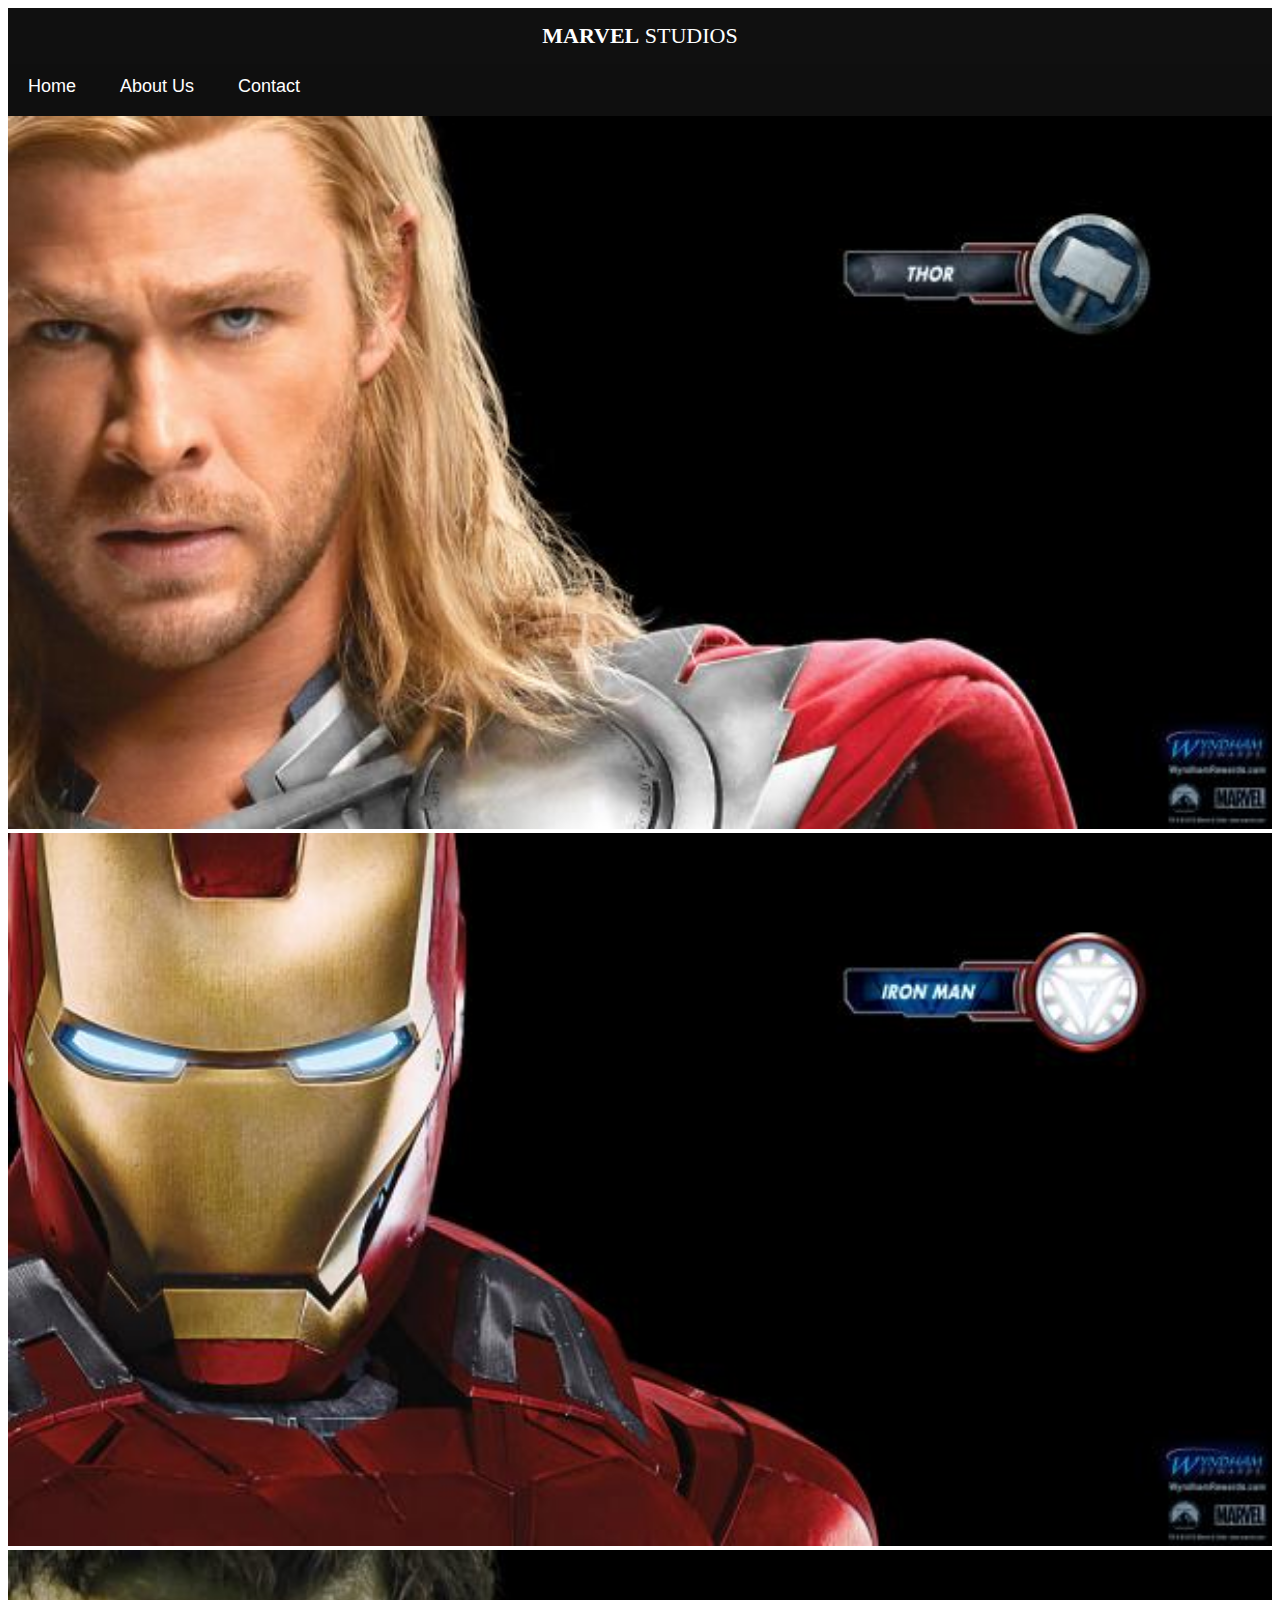
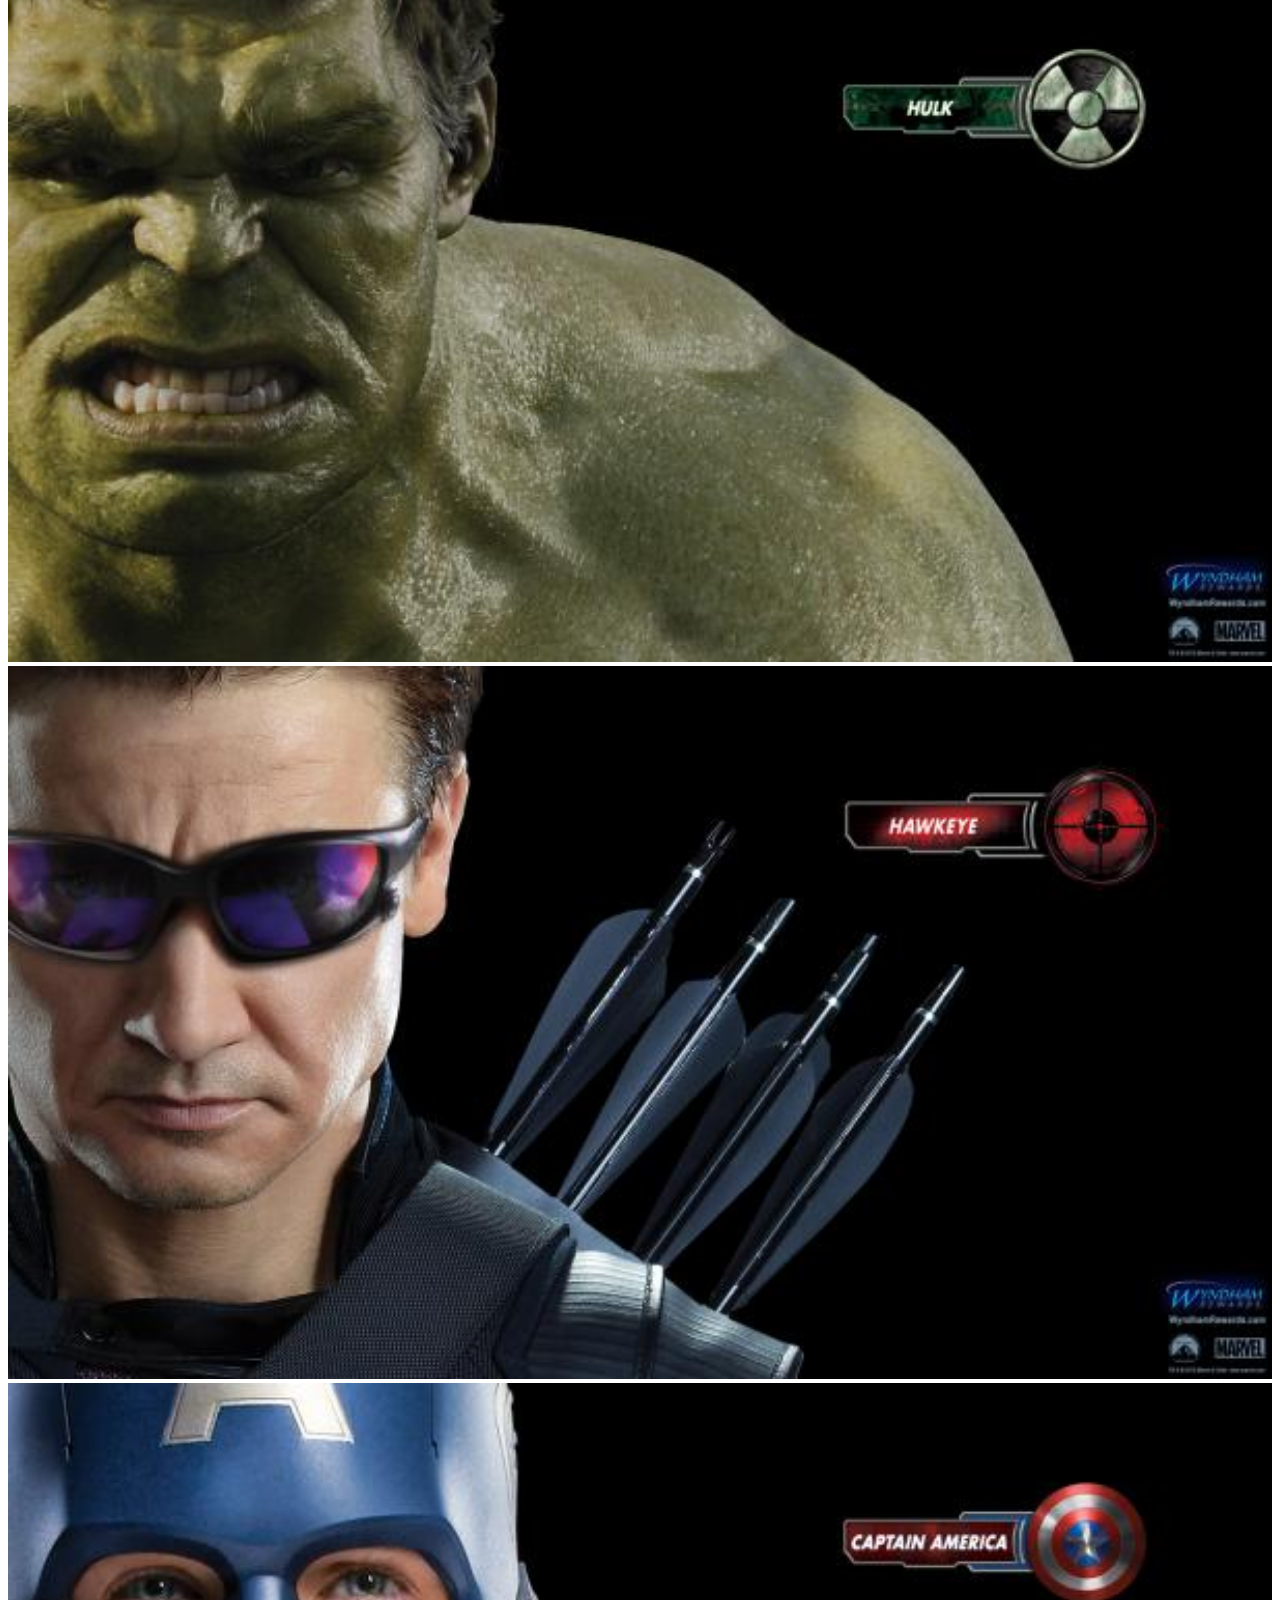
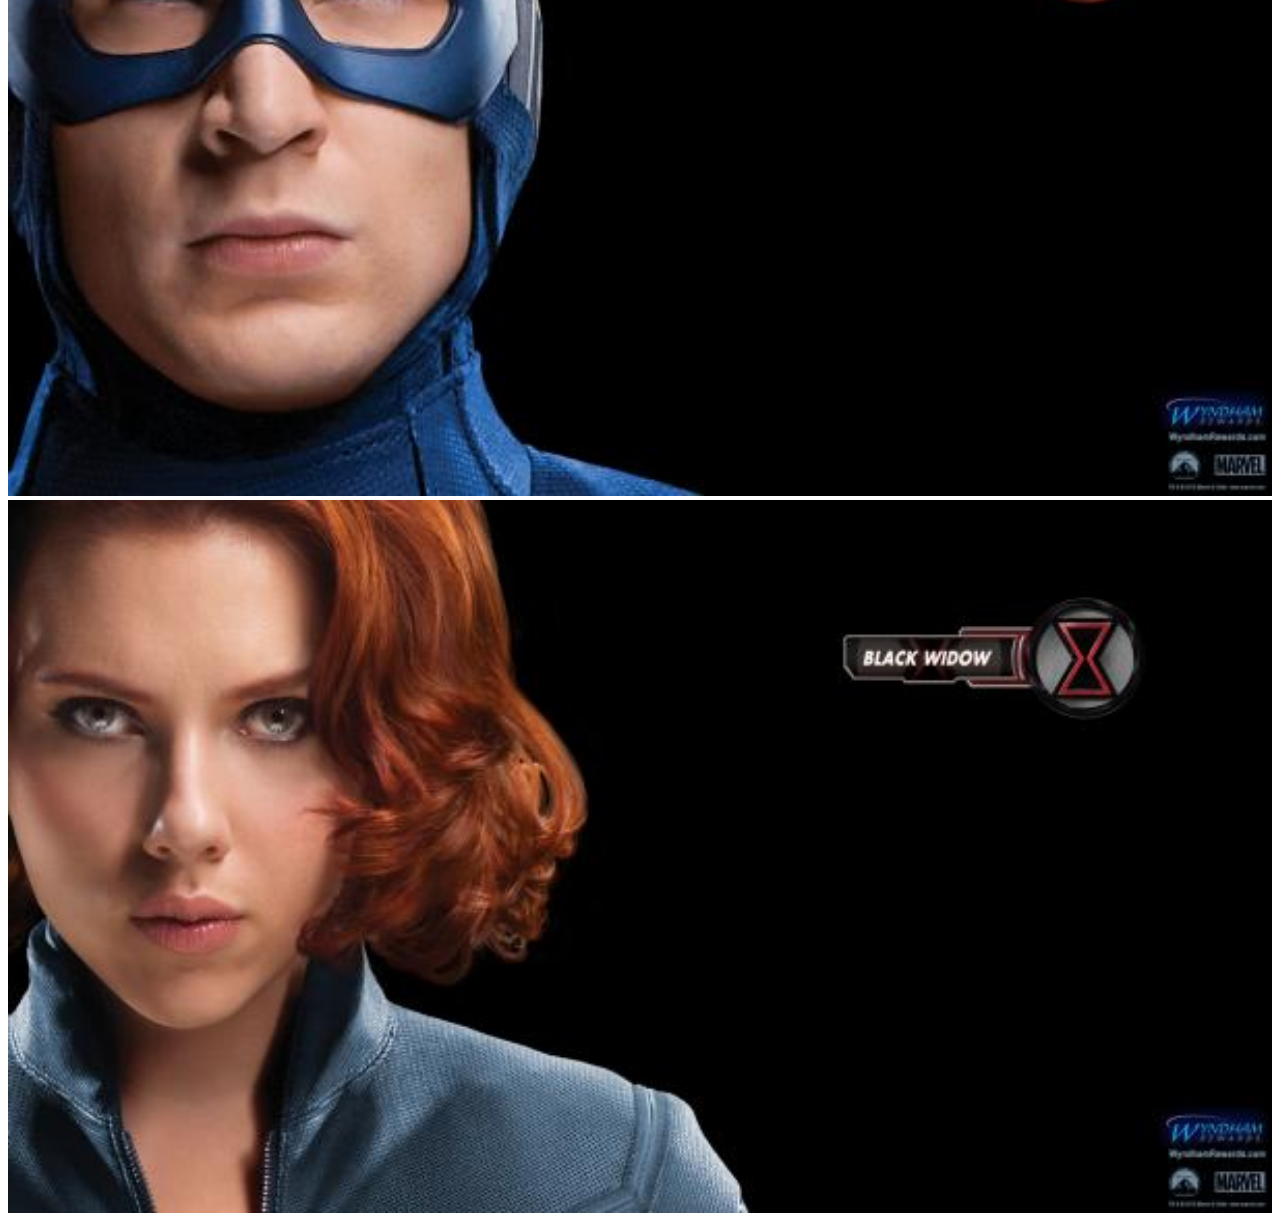
<file: index.html>
<!DOCTYPE html>
<html>

<head>
    <link rel="stylesheet" href="style.css">
</head>

<body>
    <header><strong>MARVEL</strong> STUDIOS</header>
    <div id="menu">
        <a href="index.html">Home</a>
        <a href="team.html">About Us</a>
        <a href="Contact.html">Contact</a>
    </div>
    <div class="gallery">
        <a href="team.html#Thor"><img src="images/avengers_01.jpg" /></a>
        <a href="team.html#Iron-man"><img src="images/avengers_02.jpg" /></a>
        <a href="team.html#Hulk"><img src="images/avengers_03.jpg" /></a>
        <a href="team.html#Hawkeye"><img src="images/avengers_04.jpg" /></a>
        <a href="team.html#Captain-America"><img src="images/avengers_05.jpg" /></a>
        <a href="team.html#Black-Widow"><img src="images/avengers_06.jpg" /></a>
    </div>
</body>

</html>
</file>
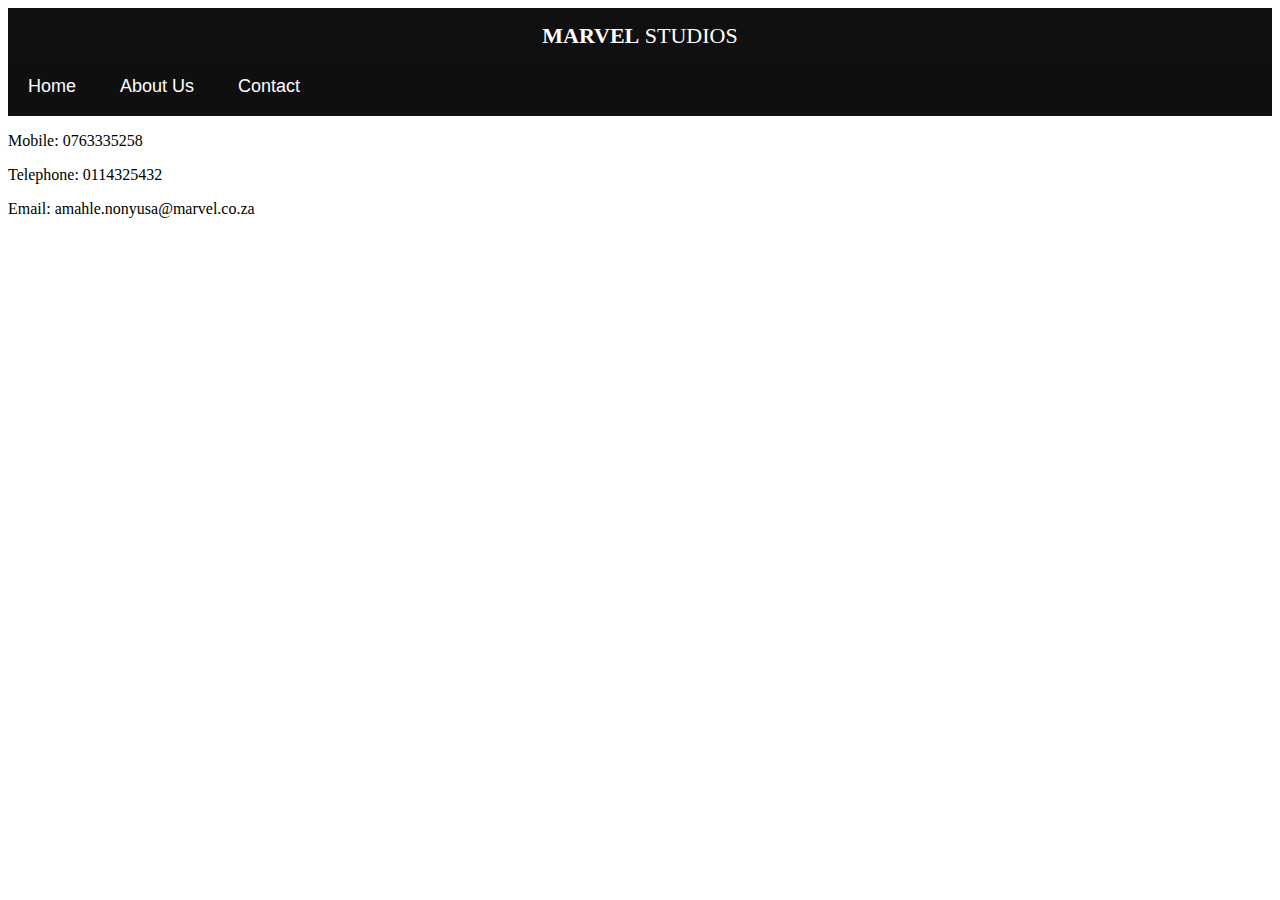
<file: Contact.html>
<!DOCTYPE html>
<html lang="en">

<head>
    <meta charset="UTF-8">
    <meta name="viewport" content="width=device-width, initial-scale=1.0">
    <title>Superhero App</title>
    <link rel="stylesheet" href="style.css">
</head>

<body>
    <header><strong>MARVEL</strong> STUDIOS</header>
    <div id="menu">
        <a href="index.html">Home</a>
        <a href="team.html">About Us</a>
        <a href="Contact.html">Contact</a>
    </div>
    <p>Mobile: 0763335258</p>
    <p>Telephone: 0114325432</p>
    <p>Email: amahle.nonyusa@marvel.co.za</p>


</body>

</html>
</file>
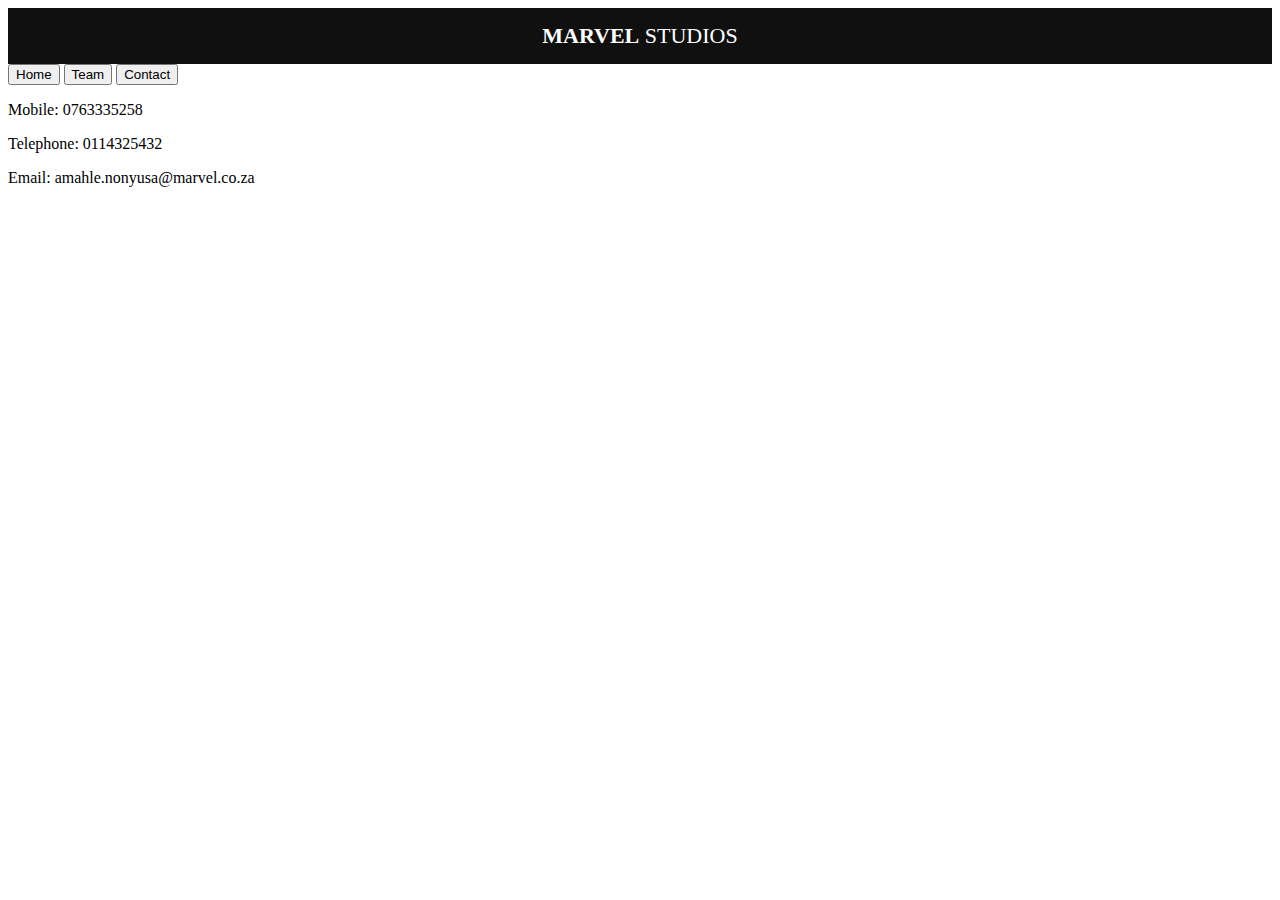
<file: contact.html>
<!DOCTYPE html>
<html lang="en">

<head>
  <meta charset="UTF-8">
  <meta name="viewport" content="width=device-width, initial-scale=1.0">
  <title>Superhero App</title>
  <link rel="stylesheet" href="style.css">
</head>
<body>
     <header><strong>MARVEL</strong> STUDIOS</header>

    <nav class="nav-buttons">
      <a href="index.html"><button>Home</button></a>
      <a href="team.html"><button>Team</button></a>
      <a href="contact.html"><button>Contact</button></a>
    </nav>
    <p>Mobile: 0763335258</p>
    <p>Telephone: 0114325432</p>
    <p>Email: amahle.nonyusa@marvel.co.za</p>

  
</body>
</html>
</file>
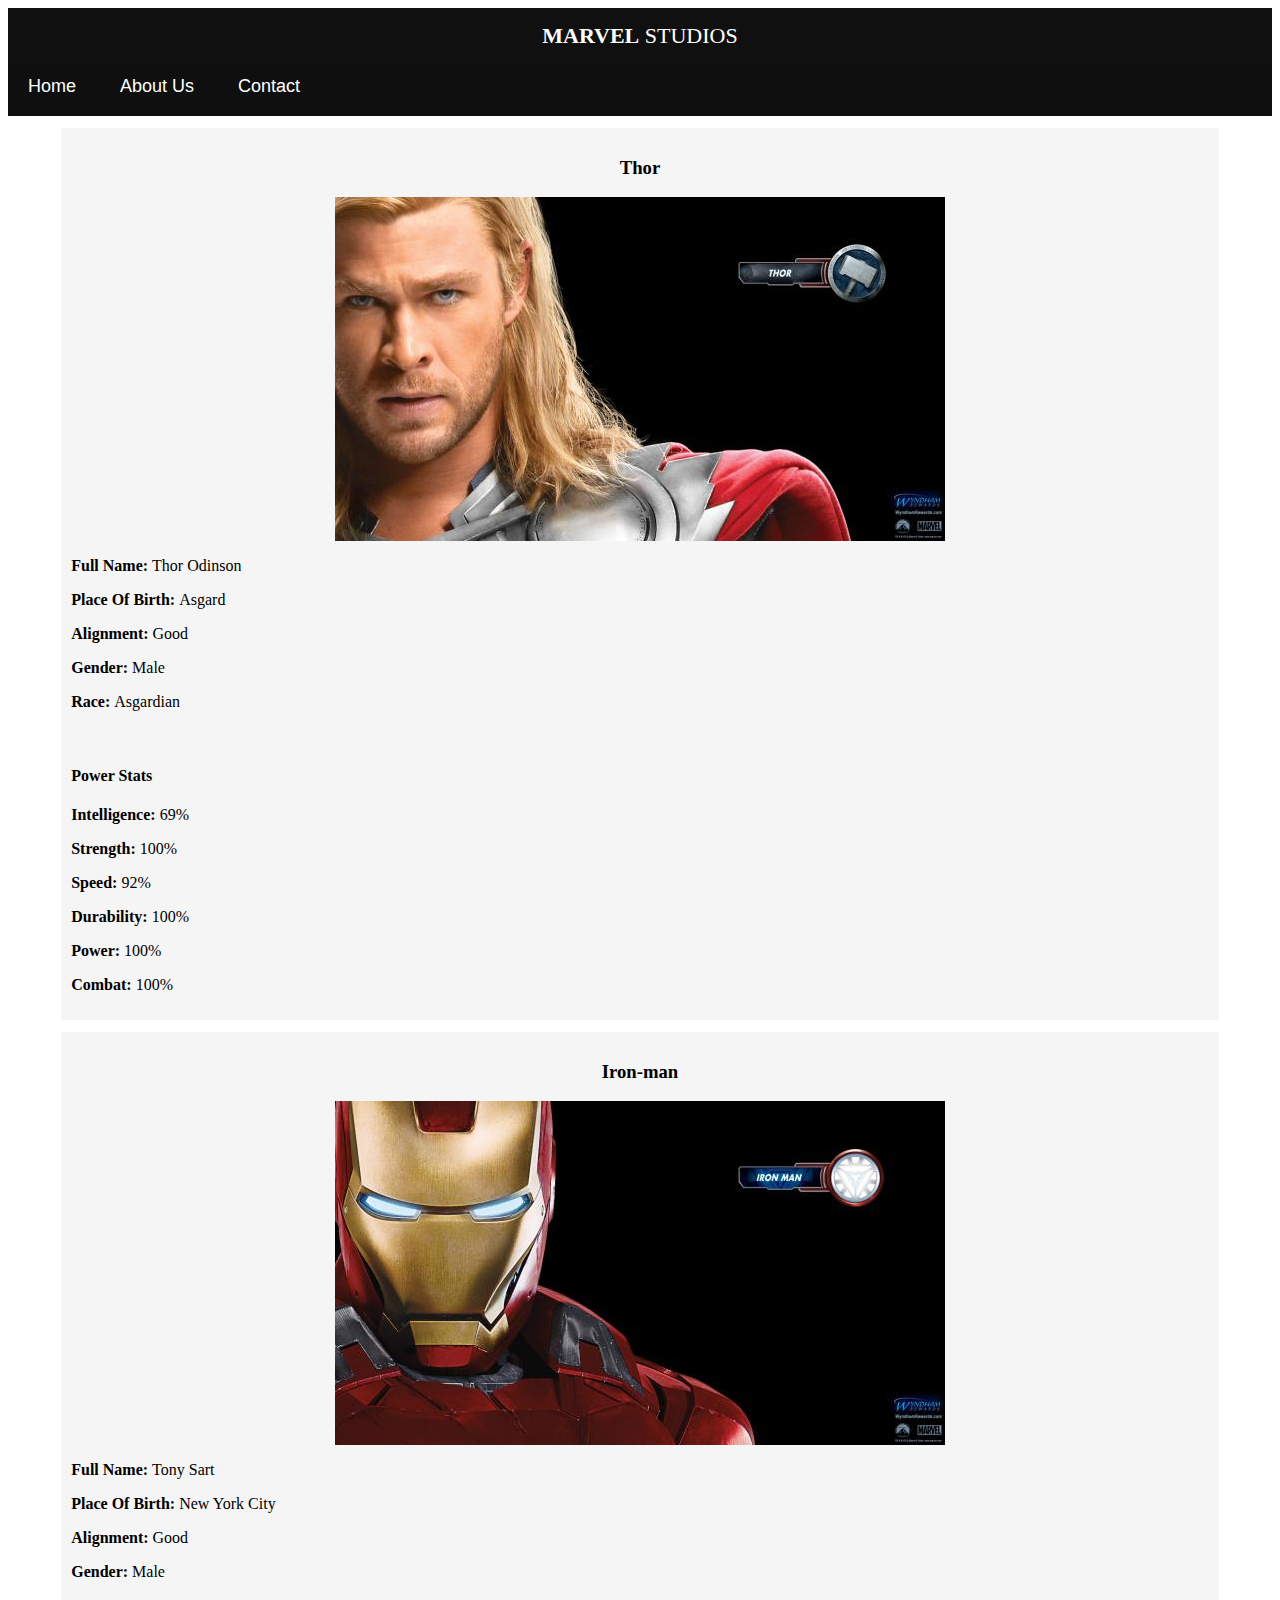
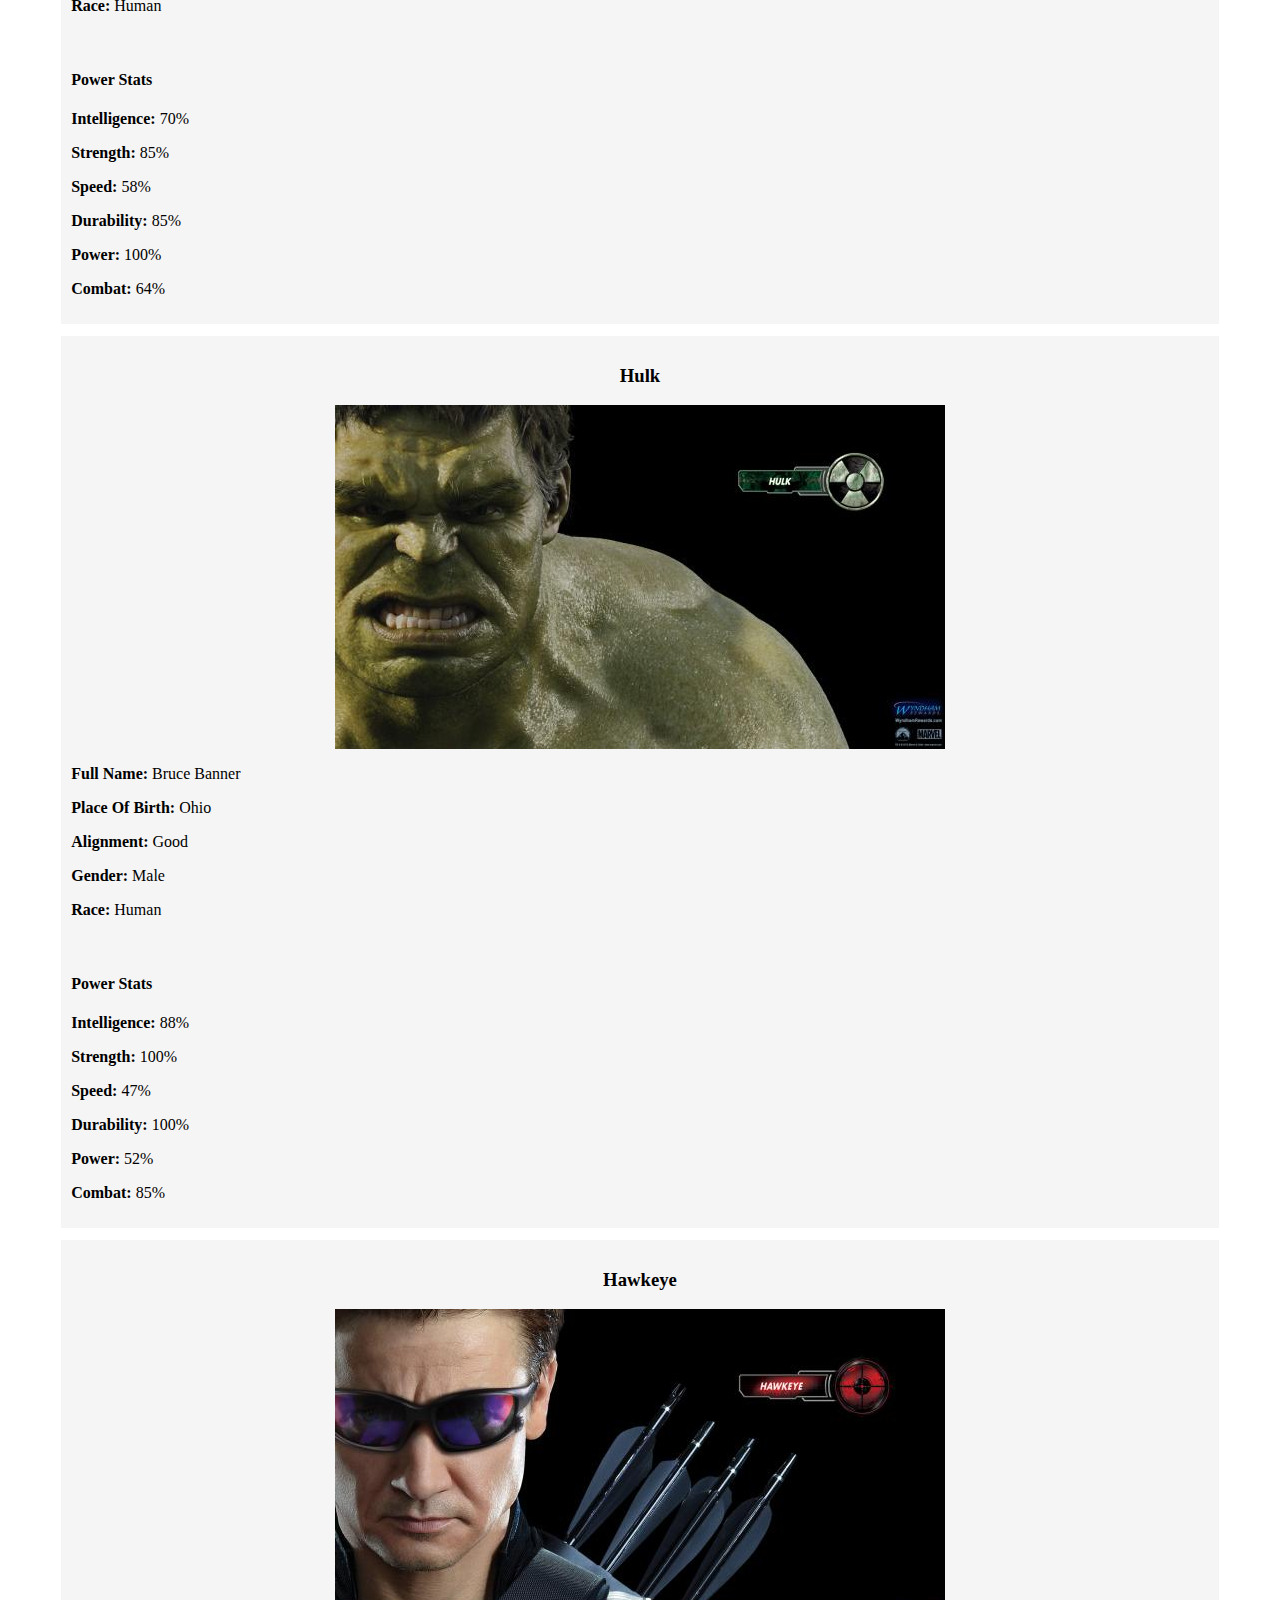
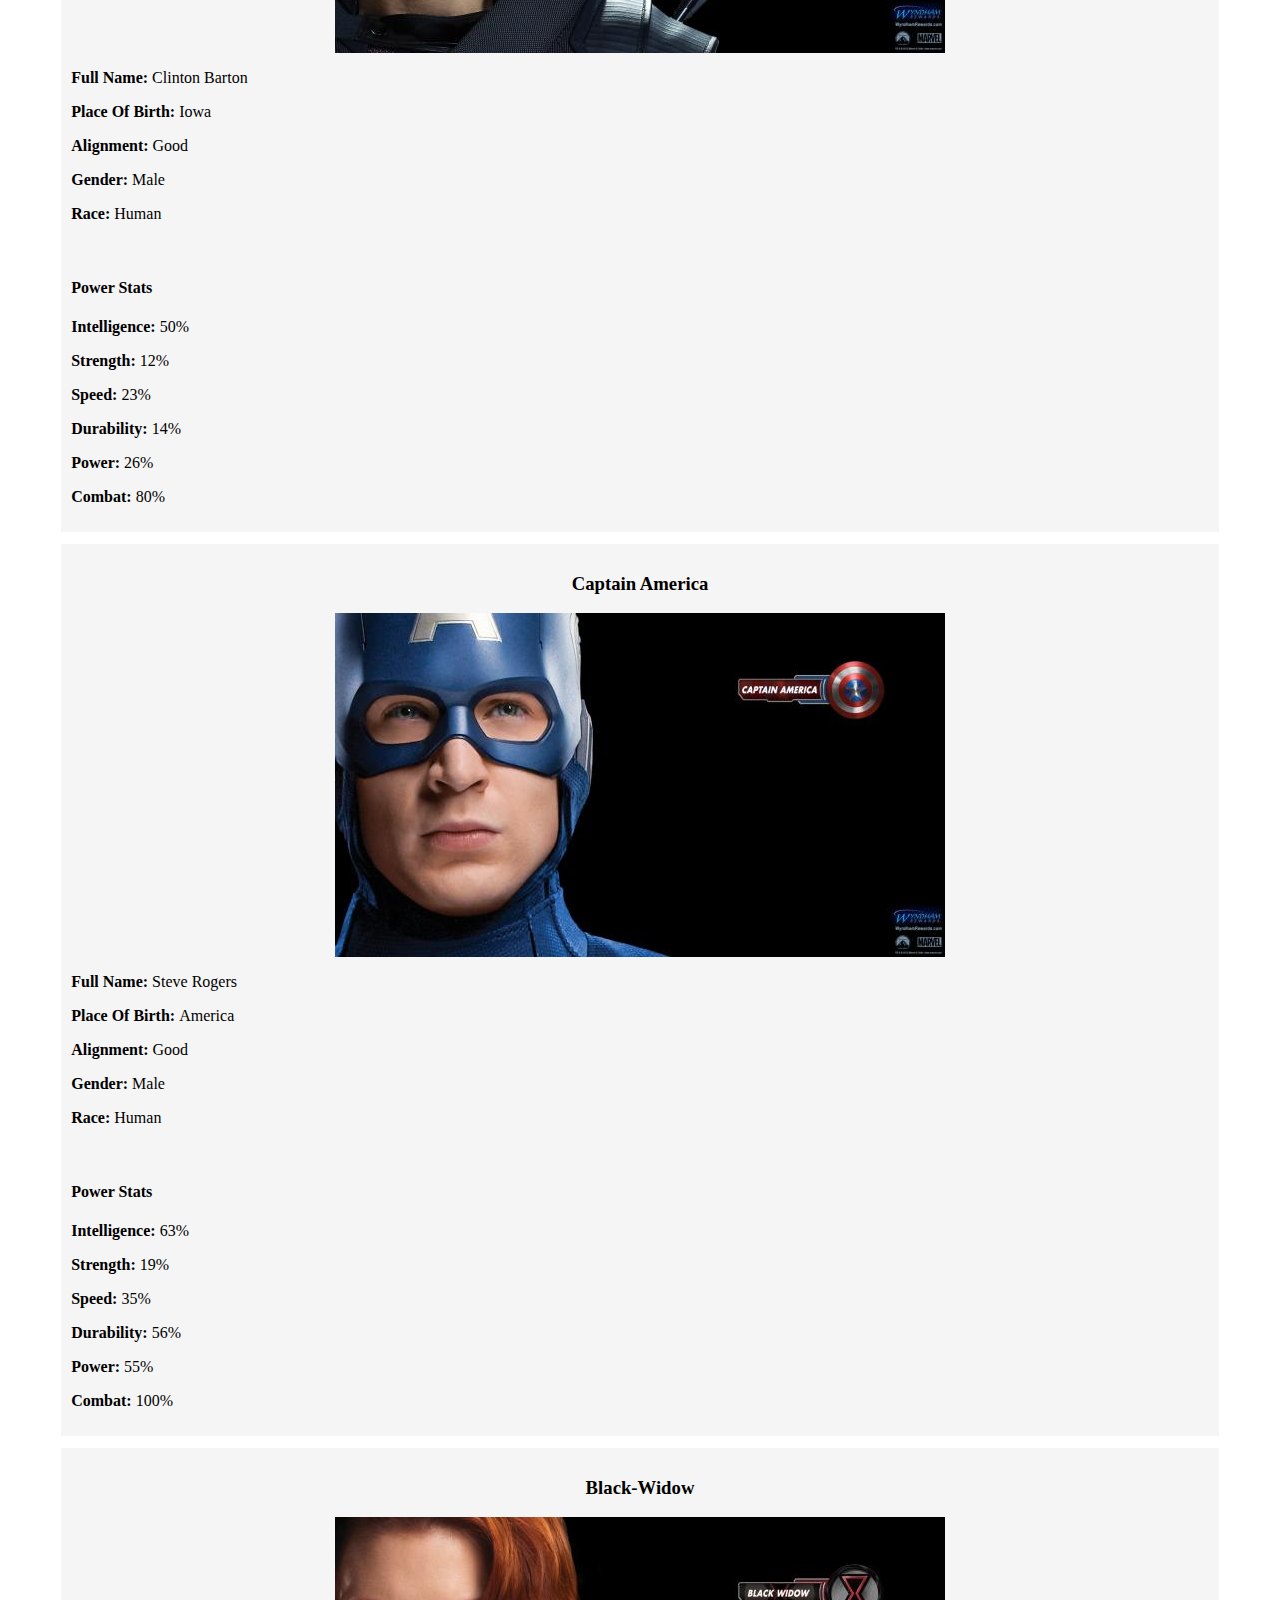
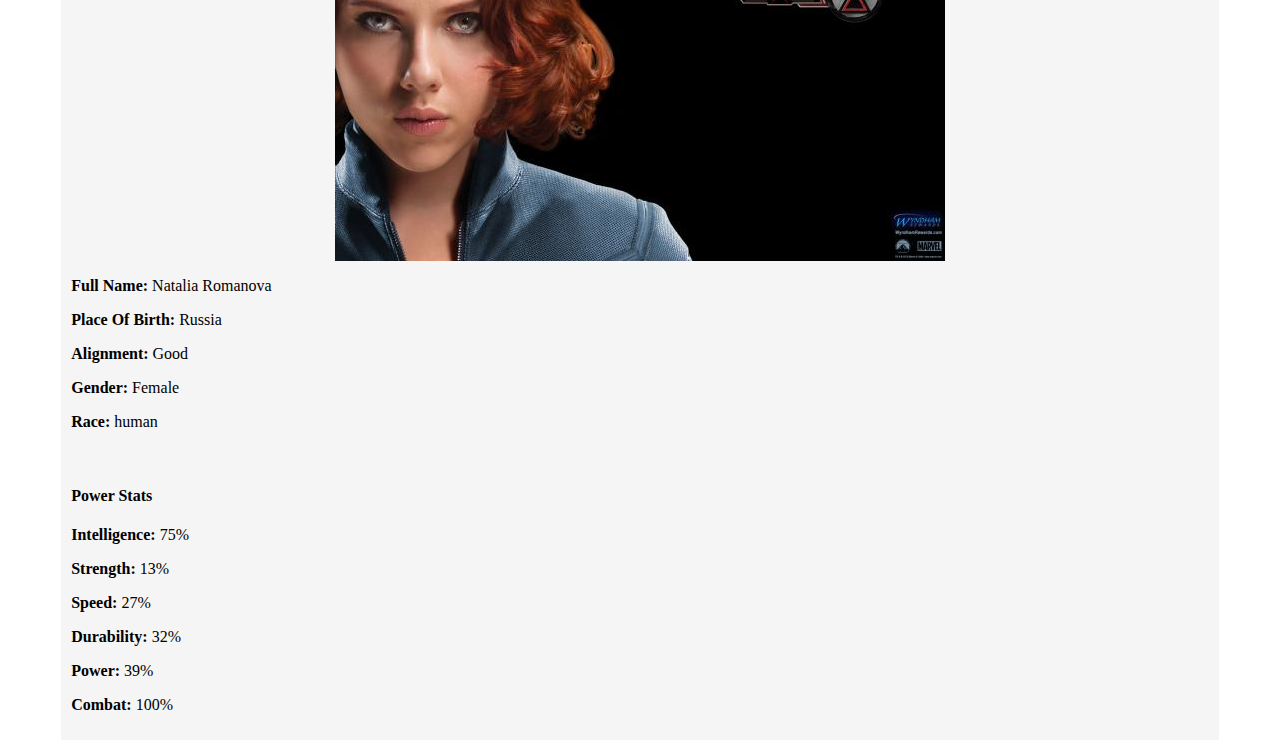
<file: team.html>
<!DOCTYPE html>
<html>

<head>
    <link rel="stylesheet" href="style.css">
</head>

<body>
    <header><strong>MARVEL</strong> STUDIOS</header>
    <div id="menu">
        <a href="index.html">Home</a>
        <a href="team.html">About Us</a>
        <a href="Contact.html">Contact</a>
    </div>
    <div id="Thor">
        <div id="content">
            <div id="info-box-full">
                <h3>Thor</h3>
                <img src="images/avengers_01.jpg" alt="">
                <p><b>Full Name: </b> Thor Odinson</p>
                <p><b>Place Of Birth: </b> Asgard</p>
                <p><b>Alignment: </b> Good</p>
                <p><b>Gender: </b> Male</p>
                <p><b>Race: </b> Asgardian</p>
                <br />

                <h4>Power Stats</h4>
                <p><b>Intelligence: </b> 69%</p>
                <p><b>Strength: </b> 100%</p>
                <p><b>Speed: </b> 92%</p>
                <p><b>Durability: </b> 100%</p>
                <p><b>Power: </b> 100%</p>
                <p><b>Combat: </b> 100%</p>

            </div>

        </div>

    </div>
    <div id="Iron-man">
        <div id="content">
            <div id="info-box-full">
                <h3>Iron-man</h3>
                <img src="images/avengers_02.jpg" alt="">
                <p><b>Full Name: </b> Tony Sart</p>
                <p><b>Place Of Birth: </b> New York City</p>
                <p><b>Alignment: </b> Good</p>
                <p><b>Gender: </b> Male</p>
                <p><b>Race: </b> Human</p>
                <br />

                <h4>Power Stats</h4>
                <p><b>Intelligence: </b> 70%</p>
                <p><b>Strength: </b> 85%</p>
                <p><b>Speed: </b> 58%</p>
                <p><b>Durability: </b> 85%</p>
                <p><b>Power: </b> 100%</p>
                <p><b>Combat: </b> 64%</p>

            </div>

        </div>

    </div>
    <div id="Hulk">
        <div id="content">
            <div id="info-box-full">
                <h3>Hulk</h3>
                <img src="images/avengers_03.jpg" alt="">
                <p><b>Full Name: </b> Bruce Banner</p>
                <p><b>Place Of Birth: </b> Ohio</p>
                <p><b>Alignment: </b> Good</p>
                <p><b>Gender: </b> Male</p>
                <p><b>Race: </b> Human</p>
                <br />

                <h4>Power Stats</h4>
                <p><b>Intelligence: </b> 88%</p>
                <p><b>Strength: </b> 100%</p>
                <p><b>Speed: </b> 47%</p>
                <p><b>Durability: </b> 100%</p>
                <p><b>Power: </b> 52%</p>
                <p><b>Combat: </b> 85%</p>

            </div>

        </div>

    </div>
    <div id="Hawkeye">
        <div id="content">
            <div id="info-box-full">
                <h3>Hawkeye</h3>
                <img src="images/avengers_04.jpg" alt="">
                <p><b>Full Name: </b> Clinton Barton</p>
                <p><b>Place Of Birth: </b> Iowa</p>
                <p><b>Alignment: </b> Good</p>
                <p><b>Gender: </b> Male</p>
                <p><b>Race: </b> Human</p>
                <br />

                <h4>Power Stats</h4>
                <p><b>Intelligence: </b> 50%</p>
                <p><b>Strength: </b> 12%</p>
                <p><b>Speed: </b> 23%</p>
                <p><b>Durability: </b> 14%</p>
                <p><b>Power: </b> 26%</p>
                <p><b>Combat: </b> 80%</p>

            </div>

        </div>

    </div>
    <div id="Captain-America">
        <div id="content">
            <div id="info-box-full">
                <h3>Captain America</h3>
                <img src="images/avengers_05.jpg" alt="">
                <p><b>Full Name: </b> Steve Rogers</p>
                <p><b>Place Of Birth: </b> America</p>
                <p><b>Alignment: </b> Good</p>
                <p><b>Gender: </b> Male</p>
                <p><b>Race: </b> Human</p>
                <br />

                <h4>Power Stats</h4>
                <p><b>Intelligence: </b> 63%</p>
                <p><b>Strength: </b> 19%</p>
                <p><b>Speed: </b> 35%</p>
                <p><b>Durability: </b> 56%</p>
                <p><b>Power: </b> 55%</p>
                <p><b>Combat: </b> 100%</p>

            </div>

        </div>

    </div>
    <div id="Black-Widow">
        <div id="content">
            <div id="info-box-full">
                <h3>Black-Widow</h3>
                <img src="images/avengers_06.jpg" alt="">
                <p><b>Full Name: </b> Natalia Romanova</p>
                <p><b>Place Of Birth: </b> Russia</p>
                <p><b>Alignment: </b> Good</p>
                <p><b>Gender: </b> Female</p>
                <p><b>Race: </b> human</p>
                <br />

                <h4>Power Stats</h4>
                <p><b>Intelligence: </b> 75%</p>
                <p><b>Strength: </b> 13%</p>
                <p><b>Speed: </b> 27%</p>
                <p><b>Durability: </b> 32%</p>
                <p><b>Power: </b> 39%</p>
                <p><b>Combat: </b> 100%</p>

            </div>

        </div>

    </div>

</body>

</html>
</file>
<file: style.css>
header{
    background-color: rgb(16, 16, 16);
    background-size: 1px;
    color: white;
    text-align: center;
    padding: 15px;
    font-size: 22px;
   
}


#menu{
      width:100%;
      height:40px;
      background-color: rgb(15, 15, 15);
      padding-top: 12px;
      justify-content: center;
}

#menu a{
      color:#ffffff;
      font-family: Helvetica, sans-serif;
      font-size: 18px;
      text-align: center;
      text-decoration:none;
      font-weight: 800px;
      
      padding-left: 20px;
      padding-right: 20px;
}

#menu a:hover{
       color: #5077bd;
}

.gallery img{
        width: 100%;
 }

 #info-box-full {
    background-color: rgba(244, 243, 243, 0.8);
    width: 90%;
    display: block;
    margin : auto;
    margin-top: 12px;
    padding: 10px;
}

#info-box-full > img{
    display: block;
    margin: 0 auto;
}

#info-box-full > h3{
    text-align: center;
}
</file>
